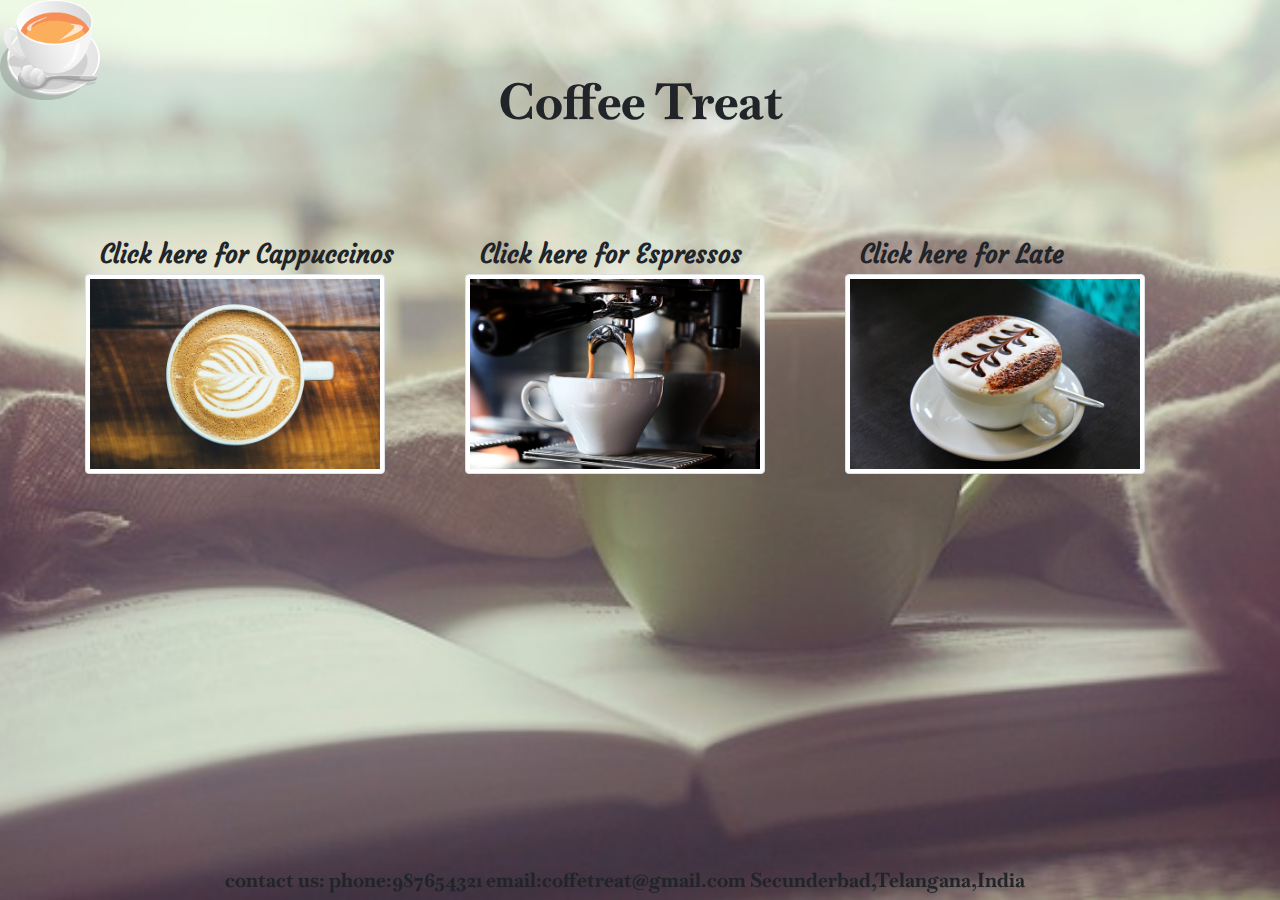
<file: coffee/index.html>
<!DOCTYPE html>
<html lang="en">
<head>
    <meta charset="UTF-8">
    <meta name="viewport" content="width=device-width, initial-scale=1.0">
    <meta http-equiv="X-UA-Compatible" content="ie=edge">
    <link rel="stylesheet" href="https://stackpath.bootstrapcdn.com/bootstrap/4.3.1/css/bootstrap.min.css">
    <link href="https://fonts.googleapis.com/css?family=Baskervville&display=swap" rel="stylesheet">
    <link href="https://fonts.googleapis.com/css?family=Courgette&display=swap" rel="stylesheet">
    <link rel="stylesheet" href="style.css">
    <script src="https://ajax.googleapis.com/ajax/libs/jquery/3.4.1/jquery.min.js"></script>
    <title>Document</title>
</head>
<body>
  <header>
   <div class="row">
      <img src="images/logo.png" class="img-fluid" style="width: 100px;height: 100px;position: absolute;left: 0;right: 0;">
          
    </div>
  </header>
  <div class="container con">
    <div class="row text-center justify-content-center">
      <div class="col-md-6 align-self-center bg">
        <p>Coffee Treat</p>
      </div>
    </div>
    <div class="row rowHeight justify-content-center">
        <div class="col-md-4 align-self-center" id="coffee1" >
           <div class="col"><span style="font-size: 25px;font-family: 'Courgette', cursive;"> Click here for Cappuccinos</span></div> 
          <a href="#"><img src="images/coffee1.jpg" class="im img-fluid round img-thumbnail"></a>
        </div>
      <div class="col-md-4 align-self-center" id="coffee2">
        <div class="col"><span style="font-size: 25px;font-family: 'Courgette', cursive"> Click here for Espressos</span></div>
        <a href="#"><img src="images/espresomain.jpg" class="im img-fluid round img-thumbnail"></a>
        </div>
      
      <div class="col-md-4 align-self-center" id="coffee3">
        <div class="col"><span style="font-size: 25px;font-family: 'Courgette', cursive;"> Click here for Late</span></div>
        <a href="#"><img src="images/latte.jpg" class="im img-fluid round img-thumbnail"></a>
        </div>
    </div>
  </div>

  <div class="row">
      <div class="col text-center footer">
          <h5 style="font-weight: bold;">contact us: phone:987654321 email:coffetreat@gmail.com Secunderbad,Telangana,India</h5>
      </div>
  </div>

 

    <script src="app.js"></script>
    <script src="https://cdnjs.cloudflare.com/ajax/libs/jquery/3.4.1/jquery.slim.js"></script> 
    <script src="https://cdnjs.cloudflare.com/ajax/libs/popper.js/1.14.7/umd/popper.min.js"></script>
  <script src="https://stackpath.bootstrapcdn.com/bootstrap/4.3.1/js/bootstrap.min.js" ></script>  
</body>
</html>
</file>
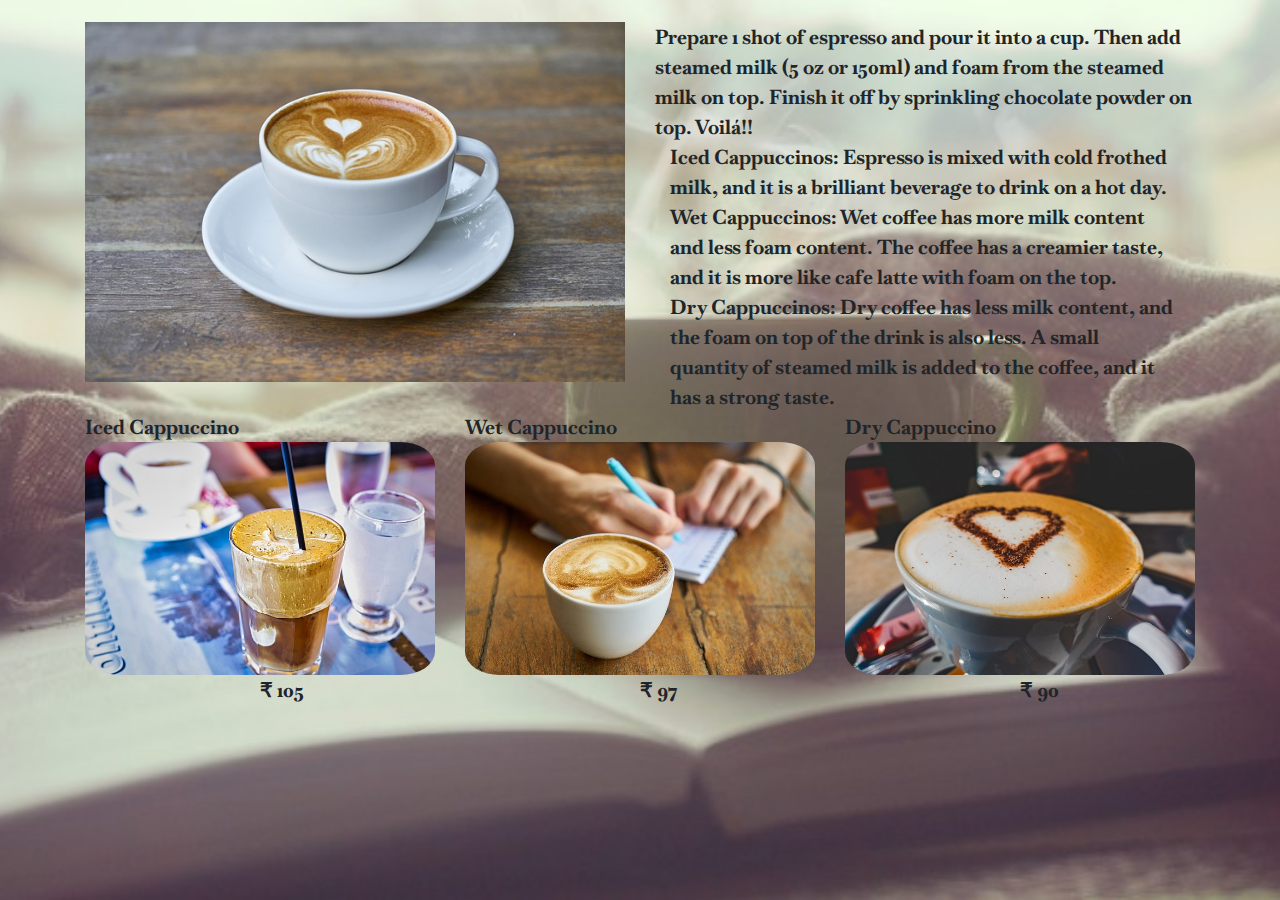
<file: coffee/cappucino.html>
<!DOCTYPE html>
<html lang="en">
<head>
    <meta charset="UTF-8">
    <meta name="viewport" content="width=device-width, initial-scale=1.0">
    <meta http-equiv="X-UA-Compatible" content="ie=edge">
    <link rel="stylesheet" href="https://stackpath.bootstrapcdn.com/bootstrap/4.3.1/css/bootstrap.min.css">
    <link href="https://fonts.googleapis.com/css?family=Baskervville&display=swap" rel="stylesheet">
    <link rel="stylesheet" href="style.css">
    <script src="https://ajax.googleapis.com/ajax/libs/jquery/3.4.1/jquery.min.js"></script>
    <title>Cappucinos</title>
</head>
<body>
<div class="container con1">
        <div class="row" id="cap">
                <div class="col-md-6">     
                  <img src="images/cappucino.jpg" class="img-fluid round">
                 </div>
                <div class="col-md-6 classWithPad">
                 Prepare 1 shot of espresso and pour it into a cup. Then add steamed    milk (5 oz or 150ml) and foam from the steamed milk on top. Finish it off by sprinkling chocolate powder on top. Voilá!!
                <div class="col">Iced Cappuccinos:
                 Espresso is mixed with cold frothed milk, and it is a brilliant beverage to drink on a hot day.
                </div>      
                <div class="col">Wet Cappuccinos:
                Wet coffee has more milk content and less foam content. The coffee has a creamier taste, and it is more like cafe latte with foam on the top.</div>    
                <div class="col">
                  Dry Cappuccinos:
                 Dry coffee has less milk content, and the foam on top of the drink is also less. A small quantity of steamed milk is added to the coffee, and it has a strong taste.
                </div>
                </div>
        </div>
        <div class="row">
                <div class="col-md-4">
                        <span>Iced Cappuccino</span>
                        <img src="images/icecoffee.jpg" id="cap1" class="img-fluid">
                        <span style="margin-left: 50%;font-size: 1em;">&#8377 105</span>  
                </div>
                <div class="col-md-4">
                         <span>Wet Cappuccino</span>
                        <img src="images/wetcoffee.jpg" id="cap1" class="img-fluid">
                        <span style="margin-left: 50%;font-size: 1em;">&#8377 97</span>  
                </div>
                <div class="col-md-4">
                         <span>Dry Cappuccino</span>
                         <img src="images/drycoffee.jpg" id="cap1" class="img-fluid">
                         <span style="margin-left: 50%;font-size: 1em;">&#8377 90</span>  
                       
                </div>
        </div>
</div>


<script src="app.js"></script>
<script src="https://cdnjs.cloudflare.com/ajax/libs/jquery/3.4.1/jquery.slim.js"></script> 
<script src="https://cdnjs.cloudflare.com/ajax/libs/popper.js/1.14.7/umd/popper.min.js"></script>
<script src="https://stackpath.bootstrapcdn.com/bootstrap/4.3.1/js/bootstrap.min.js" ></script>  
</body>
</html>
</file>
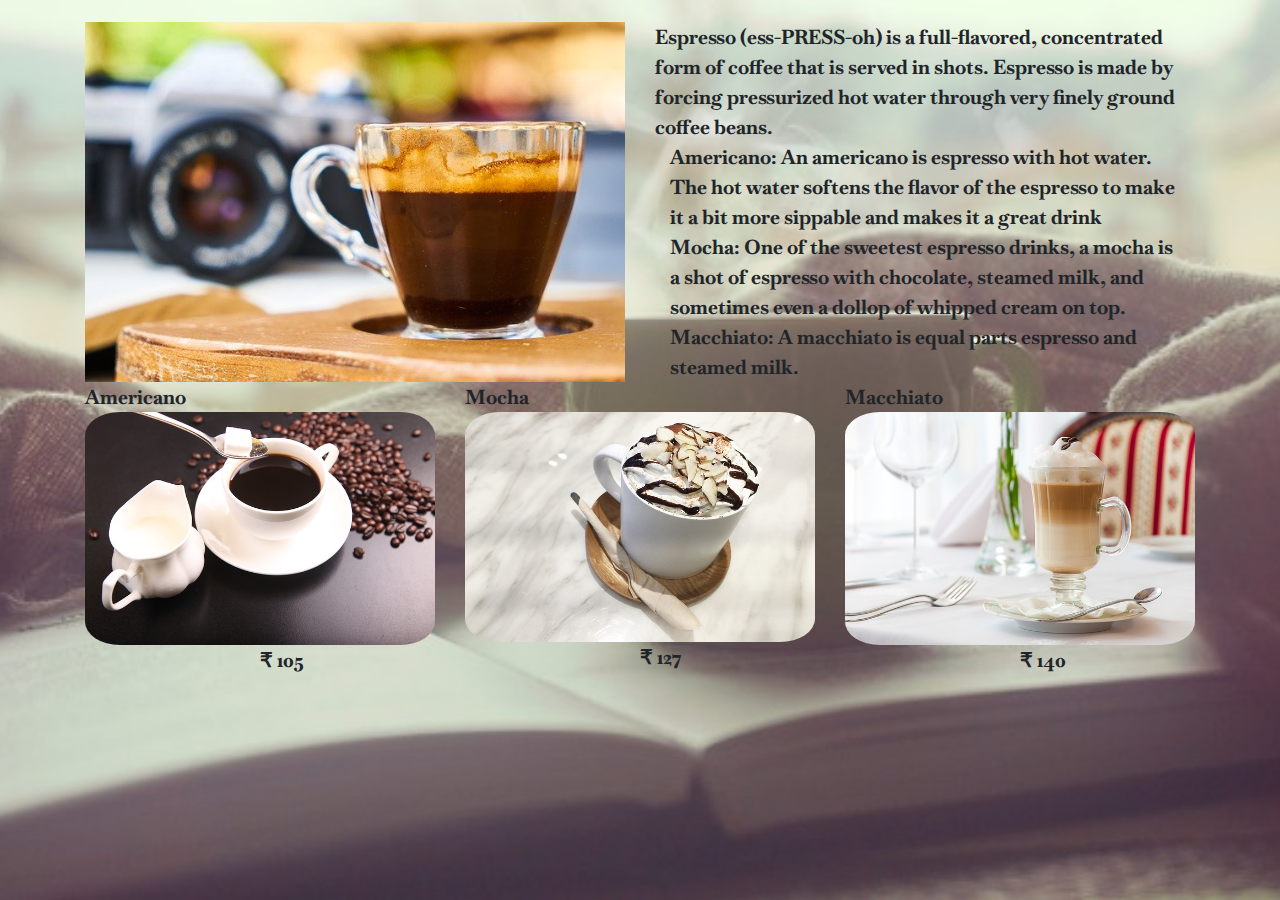
<file: coffee/espresso.html>
<!DOCTYPE html>
<html lang="en">
<head>
    <meta charset="UTF-8">
    <meta name="viewport" content="width=device-width, initial-scale=1.0">
    <meta http-equiv="X-UA-Compatible" content="ie=edge">
    <link rel="stylesheet" href="https://stackpath.bootstrapcdn.com/bootstrap/4.3.1/css/bootstrap.min.css">
    <link href="https://fonts.googleapis.com/css?family=Baskervville&display=swap" rel="stylesheet">
    <link rel="stylesheet" href="style.css">
    <script src="https://ajax.googleapis.com/ajax/libs/jquery/3.4.1/jquery.min.js"></script>
    <title>Cappucinos</title>
</head>
<body>
<div class="container con1">
        <div class="row" id="cap">
                <div class="col-md-6">     
                  <img src="images/espreso.jpg" class="img-fluid round">
                 </div>
                <div class="col-md-6 classWithPad">
                                Espresso (ess-PRESS-oh) is a full-flavored, concentrated form of coffee that is served in shots. Espresso is made by forcing pressurized hot water through very finely ground coffee beans.
                <div class="col"> Americano:
                                An americano is espresso with hot water.
                                The hot water softens the flavor of the espresso to make it a bit more sippable and makes it a great drink
                </div>      
                <div class="col">Mocha:
                                One of the sweetest espresso drinks, a mocha is a shot of espresso with chocolate, steamed milk, and sometimes even a dollop of whipped cream on top. </div>    
                <div class="col">
                  Macchiato:
                  A macchiato is equal parts espresso and steamed milk.
                </div>
                </div>
        </div>
        <div class="row">
                <div class="col-md-4">
                        <span>Americano</span>
                        <img src="images/americano.jpg" id="cap1" class="img-fluid">
                        <span style="margin-left: 50%;font-size: 1em;">&#8377 105</span>  
                </div>
                <div class="col-md-4">
                         <span>Mocha</span>
                        <img src="images/mocha.jpg" style="height: 230px;width:350px" id="cap1" class="img-fluid">
                        <span style="margin-left: 50%;font-size: 1em;">&#8377 127</span>  
                </div>
                <div class="col-md-4">
                         <span>Macchiato</span>
                         <img src="images/macchiato.jpg" id="cap1" class="img-fluid">
                         <span style="margin-left: 50%;font-size: 1em;">&#8377 140</span>  
                       
                </div>
        </div>
</div>


<script src="app.js"></script>
<script src="https://cdnjs.cloudflare.com/ajax/libs/jquery/3.4.1/jquery.slim.js"></script> 
<script src="https://cdnjs.cloudflare.com/ajax/libs/popper.js/1.14.7/umd/popper.min.js"></script>
<script src="https://stackpath.bootstrapcdn.com/bootstrap/4.3.1/js/bootstrap.min.js" ></script>  
</body>
</html>
</file>
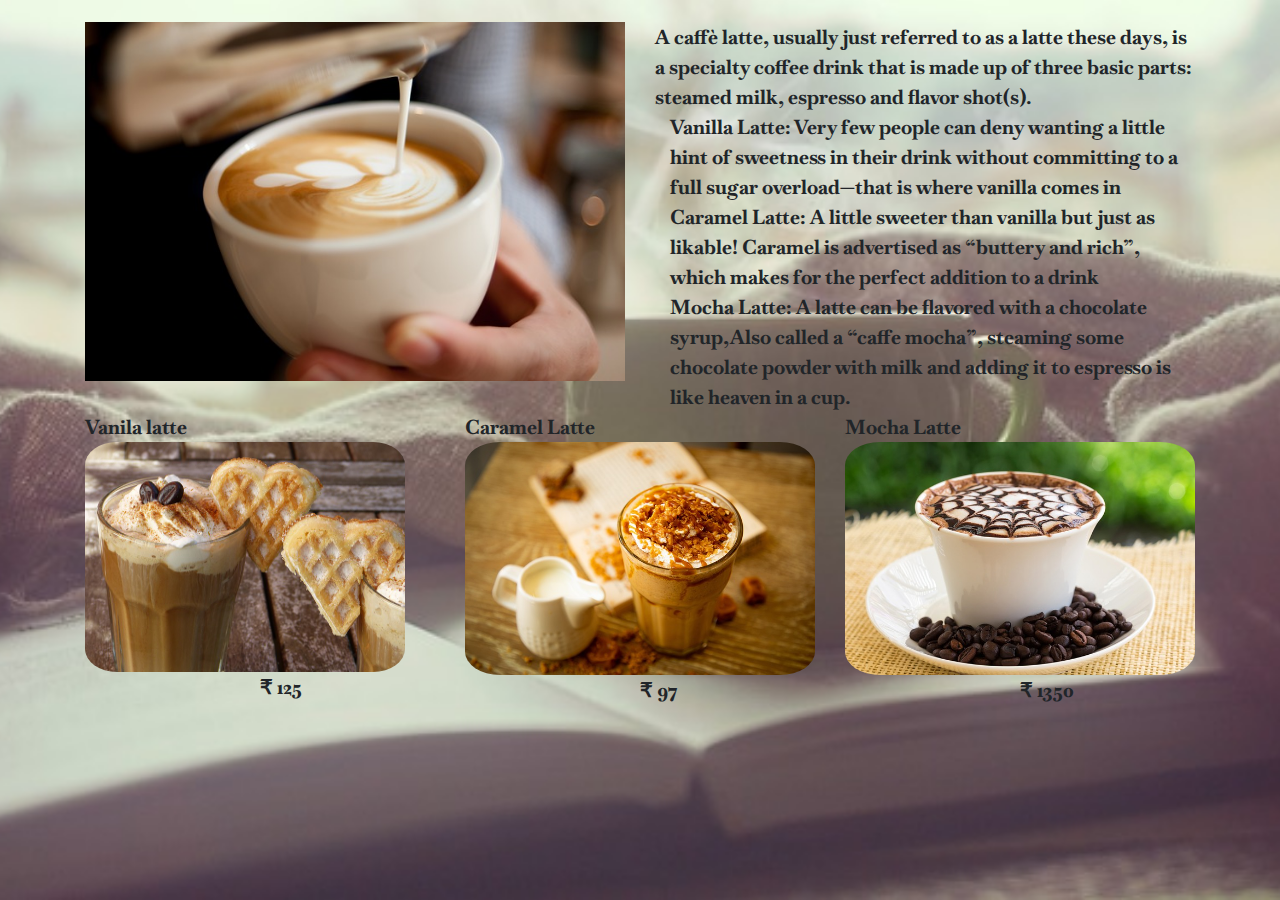
<file: coffee/latte.html>
<!DOCTYPE html>
<html lang="en">
<head>
    <meta charset="UTF-8">
    <meta name="viewport" content="width=device-width, initial-scale=1.0">
    <meta http-equiv="X-UA-Compatible" content="ie=edge">
    <link rel="stylesheet" href="https://stackpath.bootstrapcdn.com/bootstrap/4.3.1/css/bootstrap.min.css">
    <link href="https://fonts.googleapis.com/css?family=Baskervville&display=swap" rel="stylesheet">
    <link rel="stylesheet" href="style.css">
    <script src="https://ajax.googleapis.com/ajax/libs/jquery/3.4.1/jquery.min.js"></script>
    <title>Latte</title>
</head>
<body>
<div class="container con1">
        <div class="row" id="cap">
                <div class="col-md-6">     
                  <img src="images/latteart.jpg" class="img-fluid round">
                 </div>
                <div class="col-md-6 classWithPad">
                    A caffè latte, usually just referred to as a latte these days, is a specialty coffee drink that is made up of three basic parts: steamed milk, espresso and flavor shot(s).
                <div class="col">Vanilla Latte:
                    Very few people can deny wanting a little hint of sweetness in their drink without committing to a full sugar overload—that is where vanilla comes in
                </div>      
                <div class="col">Caramel Latte:
                    A little sweeter than vanilla but just as likable! Caramel is advertised as “buttery and rich”, which makes for the perfect addition to a drink
                </div>    
                <div class="col">
                  Mocha Latte:
                  A latte can be flavored with a chocolate syrup,Also called a “caffe mocha”, 
                  steaming some chocolate powder with milk and adding it to espresso is like heaven in a cup. 
                </div>
                </div>
        </div>
        <div class="row">
                <div class="col-md-4">
                        <span>Vanila latte</span>
                        <img src="images/vanillalatte.jpg" style="height: 230px;width: 320px;" id="cap1" class="img-fluid">
                        <span style="margin-left: 50%;font-size: 1em;">&#8377 125</span>  
                </div>
                <div class="col-md-4">
                         <span>Caramel Latte</span>
                        <img src="images/caramellatte.jpg" id="cap1" class="img-fluid">
                        <span style="margin-left: 50%;font-size: 1em;">&#8377 97</span>  
                </div>
                <div class="col-md-4">
                         <span>Mocha Latte</span>
                         <img src="images/mochalatte.jpg" id="cap1" class="img-fluid">
                         <span style="margin-left: 50%;font-size: 1em;">&#8377 1350</span>  
                       
                </div>
        </div>
</div>


<script src="app.js"></script>
<script src="https://cdnjs.cloudflare.com/ajax/libs/jquery/3.4.1/jquery.slim.js"></script> 
<script src="https://cdnjs.cloudflare.com/ajax/libs/popper.js/1.14.7/umd/popper.min.js"></script>
<script src="https://stackpath.bootstrapcdn.com/bootstrap/4.3.1/js/bootstrap.min.js" ></script>  
</body>

</html>
</file>
<file: coffee/style.css>
body{
    background: url('images/coffee.jpg') no-repeat center center fixed;
    background-size: cover;
    font-size: 20px;
    font-family: 'Baskervville', serif;
    font-weight:bold;
}
.con{
    height: 100%;
    margin-top: 5%;
}
p{
    font-size: 50px;
    font-family: 'Baskervville', serif;
}
#cap{
    margin-top:2% ;
}
.im{
    height: 200px;
    width: 300px;
}
.rowHeight{
    height: 400px;
}
.footer{
   position:fixed;
   bottom: 0;
}
.imgcontainer{
    padding: 15px;
    border: black;
}
#cap1{
    border-radius: 10%;
}
</file>
